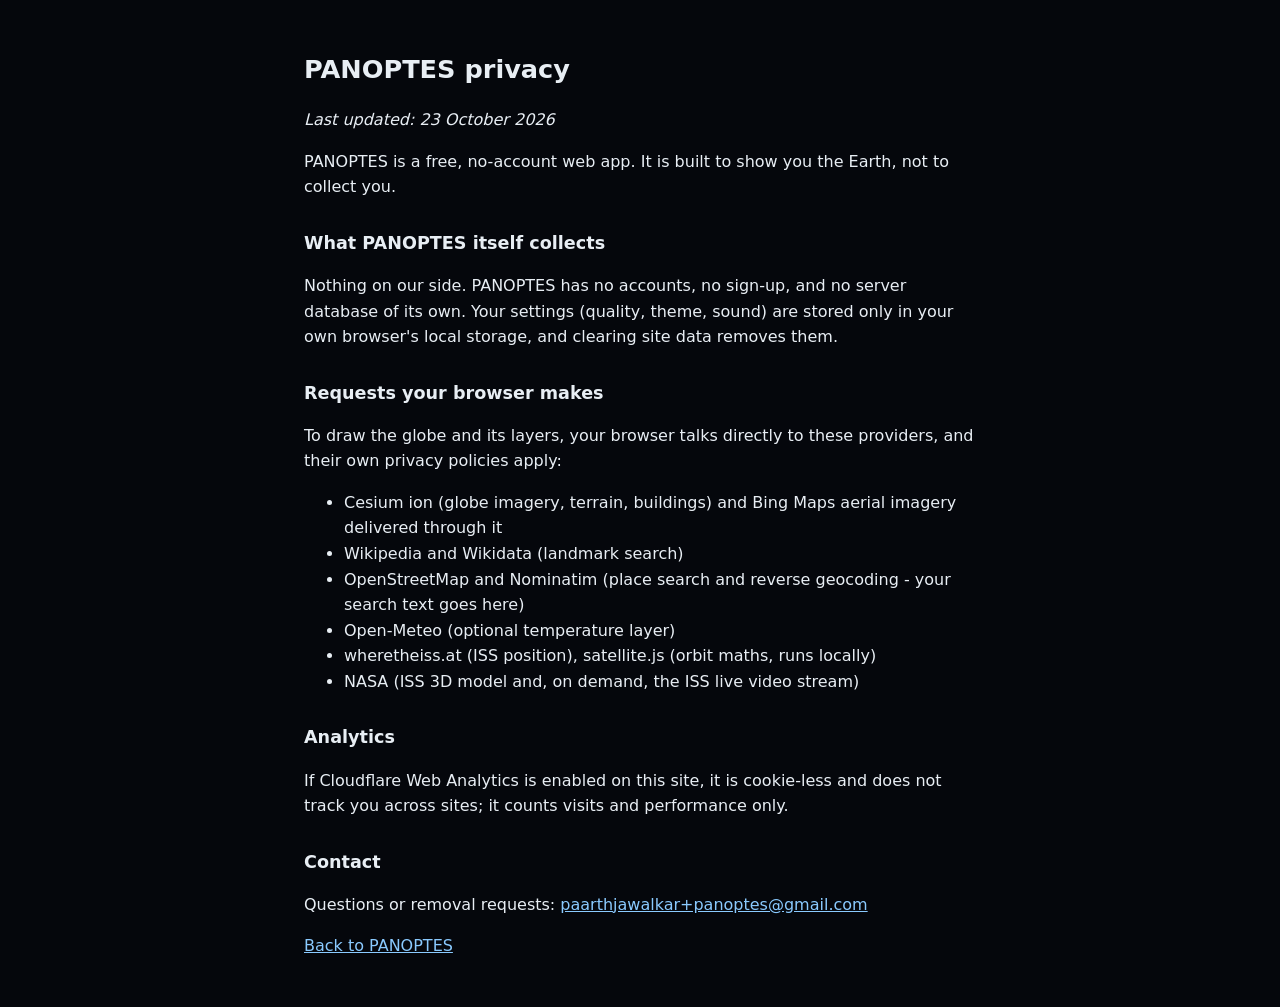
<file: privacy.html>
<!DOCTYPE html>
<html lang="en">
<head>
<meta charset="utf-8">
<meta name="viewport" content="width=device-width, initial-scale=1">
<meta name="description" content="Privacy policy for PANOPTES, the live 3D Earth explorer.">
<title>Privacy · PANOPTES</title>
<style>body{margin:0;background:#05070c;color:#e8eef4;font-family:system-ui,-apple-system,sans-serif;line-height:1.6}.card{max-width:42rem;margin:0 auto;padding:2rem 1.25rem}a{color:#8acaff}h1{font-size:1.6rem}h2{font-size:1.1rem;margin-top:1.8rem}</style>
</head>
<body>
<div class="card">
<h1>PANOPTES privacy</h1>
<p><em>Last updated: 23 October 2026</em></p>
<p>PANOPTES is a free, no-account web app. It is built to show you the Earth, not to collect you.</p>
<h2>What PANOPTES itself collects</h2>
<p>Nothing on our side. PANOPTES has no accounts, no sign-up, and no server database of its own. Your settings (quality, theme, sound) are stored only in your own browser's local storage, and clearing site data removes them.</p>
<h2>Requests your browser makes</h2>
<p>To draw the globe and its layers, your browser talks directly to these providers, and their own privacy policies apply:</p>
<ul>
<li>Cesium ion (globe imagery, terrain, buildings) and Bing Maps aerial imagery delivered through it</li>
<li>Wikipedia and Wikidata (landmark search)</li>
<li>OpenStreetMap and Nominatim (place search and reverse geocoding - your search text goes here)</li>
<li>Open-Meteo (optional temperature layer)</li>
<li>wheretheiss.at (ISS position), satellite.js (orbit maths, runs locally)</li>
<li>NASA (ISS 3D model and, on demand, the ISS live video stream)</li>
</ul>
<h2>Analytics</h2>
<p>If Cloudflare Web Analytics is enabled on this site, it is cookie-less and does not track you across sites; it counts visits and performance only.</p>
<h2>Contact</h2>
<p>Questions or removal requests: <a href="mailto:paarthjawalkar+panoptes@gmail.com">paarthjawalkar+panoptes@gmail.com</a></p>
<p><a href="https://panoptes-earth.pages.dev/">Back to PANOPTES</a></p>
</div>
</body>
</html>
</file>
